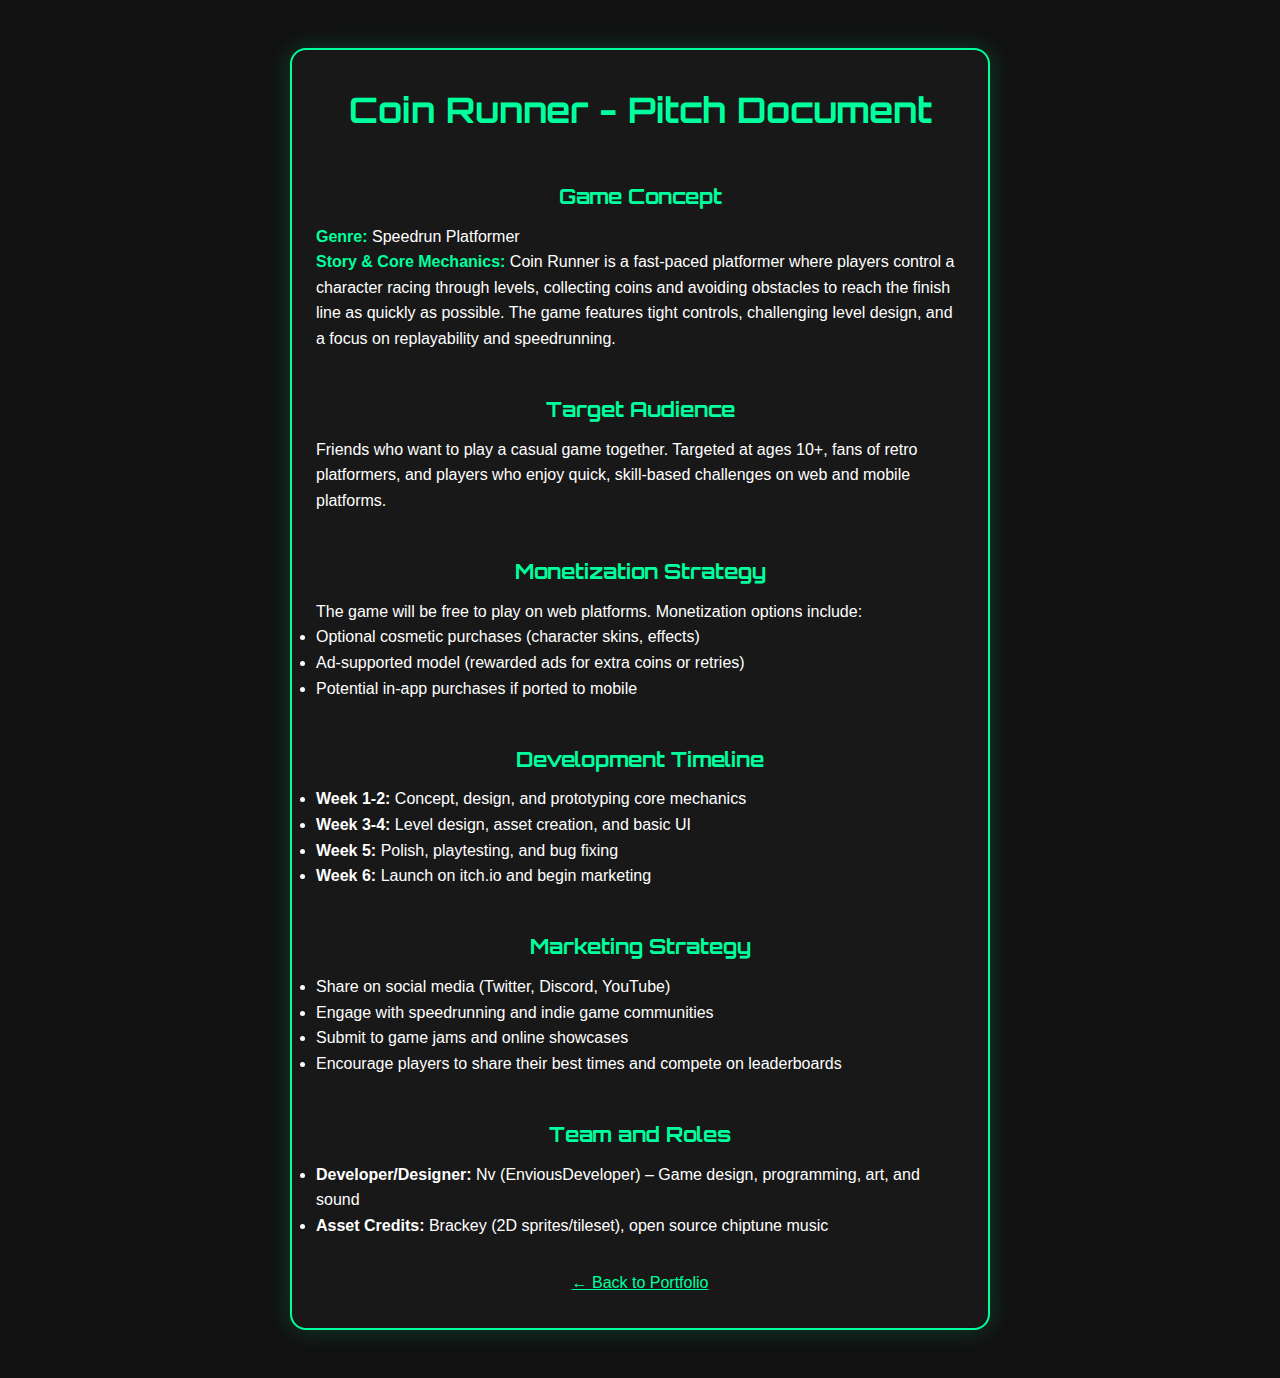
<file: pitch.html>
<!DOCTYPE html>
<html lang="en">
<head>
    <meta charset="UTF-8">
    <meta name="viewport" content="width=device-width, initial-scale=1.0">
    <title>Coin Runner - Pitch Document</title>
    <link rel="stylesheet" href="styles.css">
    <link href="https://fonts.googleapis.com/css2?family=Orbitron:wght@400;700&display=swap" rel="stylesheet">
    <style>
        body {
            background: #111;
            color: #fff;
            font-family: 'Roboto', Arial, sans-serif;
            margin: 0;
            padding: 0;
        }
        .container {
            max-width: 700px;
            margin: 48px auto;
            background: #181818;
            border: 2px solid #00ff9d;
            border-radius: 16px;
            box-shadow: 0 0 24px #00ff9d33;
            padding: 32px 24px;
        }
        h1, h2 {
            color: #00ff9d;
            font-family: 'Orbitron', sans-serif;
            text-align: center;
        }
        h1 {
            font-size: 2.2em;
            margin-bottom: 0.5em;
        }
        h2 {
            font-size: 1.3em;
            margin-top: 2em;
            margin-bottom: 0.5em;
        }
        .section {
            margin-bottom: 1.5em;
        }
        .label {
            color: #00ff9d;
            font-weight: bold;
        }
        a {
            color: #00ff9d;
        }
    </style>
</head>
<body>
    <div class="container">
        <h1>Coin Runner - Pitch Document</h1>
        <div class="section">
            <h2>Game Concept</h2>
            <p><span class="label">Genre:</span> Speedrun Platformer</p>
            <p><span class="label">Story & Core Mechanics:</span> Coin Runner is a fast-paced platformer where players control a character racing through levels, collecting coins and avoiding obstacles to reach the finish line as quickly as possible. The game features tight controls, challenging level design, and a focus on replayability and speedrunning.</p>
        </div>
        <div class="section">
            <h2>Target Audience</h2>
            <p>Friends who want to play a casual game together. Targeted at ages 10+, fans of retro platformers, and players who enjoy quick, skill-based challenges on web and mobile platforms.</p>
        </div>
        <div class="section">
            <h2>Monetization Strategy</h2>
            <p>The game will be free to play on web platforms. Monetization options include:</p>
            <ul>
                <li>Optional cosmetic purchases (character skins, effects)</li>
                <li>Ad-supported model (rewarded ads for extra coins or retries)</li>
                <li>Potential in-app purchases if ported to mobile</li>
            </ul>
        </div>
        <div class="section">
            <h2>Development Timeline</h2>
            <ul>
                <li><b>Week 1-2:</b> Concept, design, and prototyping core mechanics</li>
                <li><b>Week 3-4:</b> Level design, asset creation, and basic UI</li>
                <li><b>Week 5:</b> Polish, playtesting, and bug fixing</li>
                <li><b>Week 6:</b> Launch on itch.io and begin marketing</li>
            </ul>
        </div>
        <div class="section">
            <h2>Marketing Strategy</h2>
            <ul>
                <li>Share on social media (Twitter, Discord, YouTube)</li>
                <li>Engage with speedrunning and indie game communities</li>
                <li>Submit to game jams and online showcases</li>
                <li>Encourage players to share their best times and compete on leaderboards</li>
            </ul>
        </div>
        <div class="section">
            <h2>Team and Roles</h2>
            <ul>
                <li><b>Developer/Designer:</b> Nv (EnviousDeveloper) – Game design, programming, art, and sound</li>
                <li><b>Asset Credits:</b> Brackey (2D sprites/tileset), open source chiptune music</li>
            </ul>
        </div>
        <div style="text-align:center;margin-top:2em;">
            <a href="index.html">&larr; Back to Portfolio</a>
        </div>
    </div>
</body>
</html>
</file>
<file: styles.css>
:root {
    --primary-color: #00ff9d;
    --secondary-color: #ff00ff;
    --background-color: #0a0a0a;
    --text-color: #ffffff;
    --accent-color: #00ffff;
}

* {
    margin: 0;
    padding: 0;
    box-sizing: border-box;
}

body {
    font-family: 'Roboto', sans-serif;
    background-color: var(--background-color);
    color: var(--text-color);
    line-height: 1.6;
    overflow-x: hidden;
}

/* Noise Overlay Effect */
.noise-overlay {
    position: fixed;
    top: 0;
    left: 0;
    width: 100%;
    height: 100%;
    background: url('[data-uri]');
    opacity: 0.05;
    pointer-events: none;
    z-index: 1000;
}

/* Header Styles */
.header {
    position: fixed;
    top: 0;
    width: 100%;
    z-index: 100;
    background: rgba(10, 10, 10, 0.8);
    backdrop-filter: blur(10px);
    border-bottom: 1px solid var(--primary-color);
}

.nav-container {
    max-width: 1200px;
    margin: 0 auto;
    padding: 1rem;
    display: flex;
    justify-content: space-between;
    align-items: center;
}

.logo {
    font-family: 'Orbitron', sans-serif;
    font-size: 2rem;
    font-weight: 700;
    color: var(--primary-color);
    text-shadow: 0 0 10px var(--primary-color);
}

.nav-links {
    display: flex;
    gap: 2rem;
    list-style: none;
}

.nav-links a {
    color: var(--text-color);
    text-decoration: none;
    font-family: 'Orbitron', sans-serif;
    position: relative;
    padding: 0.5rem 0;
}

.nav-links a::after {
    content: '';
    position: absolute;
    bottom: 0;
    left: 0;
    width: 0;
    height: 2px;
    background: var(--primary-color);
    transition: width 0.3s ease;
}

.nav-links a:hover::after {
    width: 100%;
}

/* Hero Section */
.hero {
    height: 100vh;
    display: flex;
    align-items: center;
    justify-content: center;
    text-align: center;
    position: relative;
    overflow: hidden;
}

.hero::before {
    content: '';
    position: absolute;
    top: 0;
    left: 0;
    width: 100%;
    height: 100%;
    background: linear-gradient(45deg, rgba(0,255,157,0.1), rgba(0,255,255,0.1));
    z-index: -1;
}

.hero-content {
    max-width: 800px;
    padding: 2rem;
}

.glitch-text {
    font-family: 'Orbitron', sans-serif;
    font-size: 4rem;
    margin-bottom: 1rem;
    position: relative;
    animation: glitch 1s infinite;
}

.glitch-text2 {
    font-family: 'Orbitron', sans-serif;
    font-size: 1.5rem;
    margin-bottom: 1rem;
    position: relative;
    animation: glitch 1s infinite;
}
@keyframes glitch {
    0% {
        text-shadow: 0.05em 0 0 var(--primary-color), -0.05em -0.025em 0 var(--secondary-color);
    }
    14% {
        text-shadow: 0.05em 0 0 var(--primary-color), -0.05em -0.025em 0 var(--secondary-color);
    }
    15% {
        text-shadow: -0.05em -0.025em 0 var(--primary-color), 0.025em 0.025em 0 var(--secondary-color);
    }
    49% {
        text-shadow: -0.05em -0.025em 0 var(--primary-color), 0.025em 0.025em 0 var(--secondary-color);
    }
    50% {
        text-shadow: 0.025em 0.05em 0 var(--primary-color), 0.05em 0 0 var(--secondary-color);
    }
    99% {
        text-shadow: 0.025em 0.05em 0 var(--primary-color), 0.05em 0 0 var(--secondary-color);
    }
    100% {
        text-shadow: -0.025em 0 0 var(--primary-color), -0.025em -0.025em 0 var(--secondary-color);
    }
}

.subtitle {
    font-size: 1.5rem;
    margin-bottom: 2rem;
    color: var(--accent-color);
}

/* Buttons */
.btn {
    display: inline-block;
    padding: 1rem 2rem;
    border: 2px solid var(--primary-color);
    color: var(--primary-color);
    text-decoration: none;
    font-family: 'Orbitron', sans-serif;
    text-transform: uppercase;
    letter-spacing: 2px;
    position: relative;
    overflow: hidden;
    transition: all 0.3s ease;
    margin: 0.5rem;
}

.btn::before {
    content: '';
    position: absolute;
    top: 0;
    left: -100%;
    width: 100%;
    height: 100%;
    background: var(--primary-color);
    transition: all 0.3s ease;
    z-index: -1;
}

.btn:hover {
    color: var(--background-color) !important;
}

.btn:hover::before {
    left: 0;
}

.btn.secondary {
    border-color: var(--secondary-color);
    color: var(--secondary-color);
}

.btn.secondary::before {
    background: var(--secondary-color);
}

/* Section Headers */
.projects h2,
.about h2,
.contact h2 {
    text-align: center;
    margin-bottom: 3rem;
    font-family: 'Orbitron', sans-serif;
    font-size: 2.5rem;
    color: var(--primary-color);
    text-shadow: 0 0 10px rgba(0, 255, 157, 0.3);
}

/* Projects Section */
.projects {
    padding: 5rem 2rem;
    text-align: center;
}

.project-grid {
    display: grid;
    grid-template-columns: repeat(auto-fit, minmax(300px, 1fr));
    gap: 2rem;
    margin-top: 2rem;
}

/* Project Cards */
.project-card {
    background: rgba(255, 255, 255, 0.05);
    border: 1px solid var(--primary-color);
    border-radius: 8px;
    overflow: hidden;
    transition: all 0.3s ease;
}

.project-image {
    width: 100%;
    height: 200px;
    overflow: hidden;
}

.project-image img {
    width: 100%;
    height: 100%;
    object-fit: cover;
    transition: transform 0.3s ease;
}

.project-card:hover .project-image img {
    transform: scale(1.1);
}

.project-info {
    padding: 1.5rem;
}

.project-info h3 {
    font-family: 'Orbitron', sans-serif;
    color: var(--primary-color);
    margin-bottom: 0.5rem;
}

.project-info p {
    margin-bottom: 1rem;
    color: var(--text-color);
    opacity: 0.8;
}

/* About Section */
.about {
    padding: 5rem 2rem;
    background: rgba(0, 255, 157, 0.05);
    text-align: center;
}

.about-content {
    max-width: 1200px;
    margin: 0 auto;
    display: grid;
    grid-template-columns: 1fr 2fr;
    gap: 3rem;
    align-items: start;
}

.about-image {
    position: relative;
    border-radius: 10px;
    overflow: hidden;
    border: 2px solid var(--primary-color);
    box-shadow: 0 0 20px rgba(0, 255, 157, 0.2);
}

.about-image img {
    width: 100%;
    height: auto;
    display: block;
    transition: transform 0.3s ease;
}

.about-image:hover img {
    transform: scale(1.05);
}

.about-text {
    display: flex;
    flex-direction: column;
    gap: 2rem;
}

.bio-text {
    font-size: 1.1rem;
    line-height: 1.8;
    color: var(--text-color);
    opacity: 0.9;
}

.skills {
    background: rgba(255, 255, 255, 0.05);
    padding: 2rem;
    border-radius: 8px;
    border: 1px solid var(--primary-color);
}

.skills h3 {
    font-family: 'Orbitron', sans-serif;
    color: var(--primary-color);
    margin-bottom: 1rem;
    font-size: 1.5rem;
}

.skill-list {
    list-style: none;
    display: grid;
    grid-template-columns: repeat(auto-fit, minmax(200px, 1fr));
    gap: 1rem;
}

.skill-list li {
    margin-bottom: 0.5rem;
    padding-left: 1.5rem;
    position: relative;
    font-size: 1.1rem;
}

.skill-list li::before {
    content: '>';
    position: absolute;
    left: 0;
    color: var(--primary-color);
}

.experience {
    background: rgba(255, 255, 255, 0.05);
    padding: 2rem;
    border-radius: 8px;
    border: 1px solid var(--secondary-color);
}

.experience h3 {
    font-family: 'Orbitron', sans-serif;
    color: var(--secondary-color);
    margin-bottom: 1rem;
    font-size: 1.5rem;
}

.experience p {
    line-height: 1.8;
    color: var(--text-color);
    opacity: 0.9;
}

/* Contact Section */
.contact {
    padding: 5rem 2rem;
    text-align: center;
}

.contact-content {
    max-width: 1200px;
    margin: 0 auto;
    display: grid;
    grid-template-columns: 1fr 1fr;
    gap: 3rem;
    align-items: start;
}

.contact-info {
    background: rgba(255, 255, 255, 0.05);
    padding: 2rem;
    border-radius: 8px;
    border: 1px solid var(--primary-color);
}

.timezone, .email {
    font-size: 1.1rem;
    margin-bottom: 1.5rem;
    display: flex;
    align-items: center;
    gap: 1rem;
}

.timezone i, .email i {
    color: var(--primary-color);
    font-size: 1.3rem;
}

.email a {
    color: var(--text-color);
    text-decoration: none;
    transition: color 0.3s ease;
}

.email a:hover {
    color: var(--primary-color);
}

.social-links {
    display: flex;
    gap: 1.5rem;
    margin-top: 2rem;
}

.social-icon {
    color: var(--text-color);
    font-size: 1.8rem;
    transition: all 0.3s ease;
    position: relative;
}

.social-icon:hover {
    color: var(--primary-color);
    transform: translateY(-3px);
}

.social-icon::after {
    content: '';
    position: absolute;
    bottom: -5px;
    left: 0;
    width: 100%;
    height: 2px;
    background: var(--primary-color);
    transform: scaleX(0);
    transition: transform 0.3s ease;
}

.social-icon:hover::after {
    transform: scaleX(1);
}

.contact-form {
    background: rgba(255, 255, 255, 0.05);
    padding: 2rem;
    border-radius: 8px;
    border: 1px solid var(--primary-color);
    display: flex;
    flex-direction: column;
    gap: 1rem;
}

.contact-form input,
.contact-form textarea {
    padding: 1rem;
    background: rgba(255, 255, 255, 0.1);
    border: 1px solid var(--primary-color);
    color: var(--text-color);
    font-family: 'Roboto', sans-serif;
    border-radius: 4px;
}

.contact-form input:focus,
.contact-form textarea:focus {
    outline: none;
    border-color: var(--secondary-color);
    box-shadow: 0 0 10px rgba(255, 0, 255, 0.2);
}

.contact-form textarea {
    min-height: 150px;
    resize: vertical;
}

/* Footer */
footer {
    padding: 2rem;
    text-align: center;
    border-top: 1px solid var(--primary-color);
}

/* Success Message */
.success-message {
    background: var(--primary-color);
    color: var(--background-color);
    padding: 1rem;
    border-radius: 4px;
    margin-top: 1rem;
    text-align: center;
    animation: fadeIn 0.3s ease;
}

@keyframes fadeIn {
    from {
        opacity: 0;
        transform: translateY(-10px);
    }
    to {
        opacity: 1;
        transform: translateY(0);
    }
}

/* Responsive Design */
@media (max-width: 768px) {
    .nav-links {
        display: none;
    }
    
    .glitch-text {
        font-size: 2.5rem;
    }
    
    .about-content {
        grid-template-columns: 1fr;
    }

    .about-image {
        max-width: 400px;
        margin: 0 auto;
    }

    .skill-list {
        grid-template-columns: 1fr;
    }

    .contact-content {
        grid-template-columns: 1fr;
    }
    
    .contact-info {
        order: 2;
    }
    
    .contact-form {
        order: 1;
    }
}
</file>
